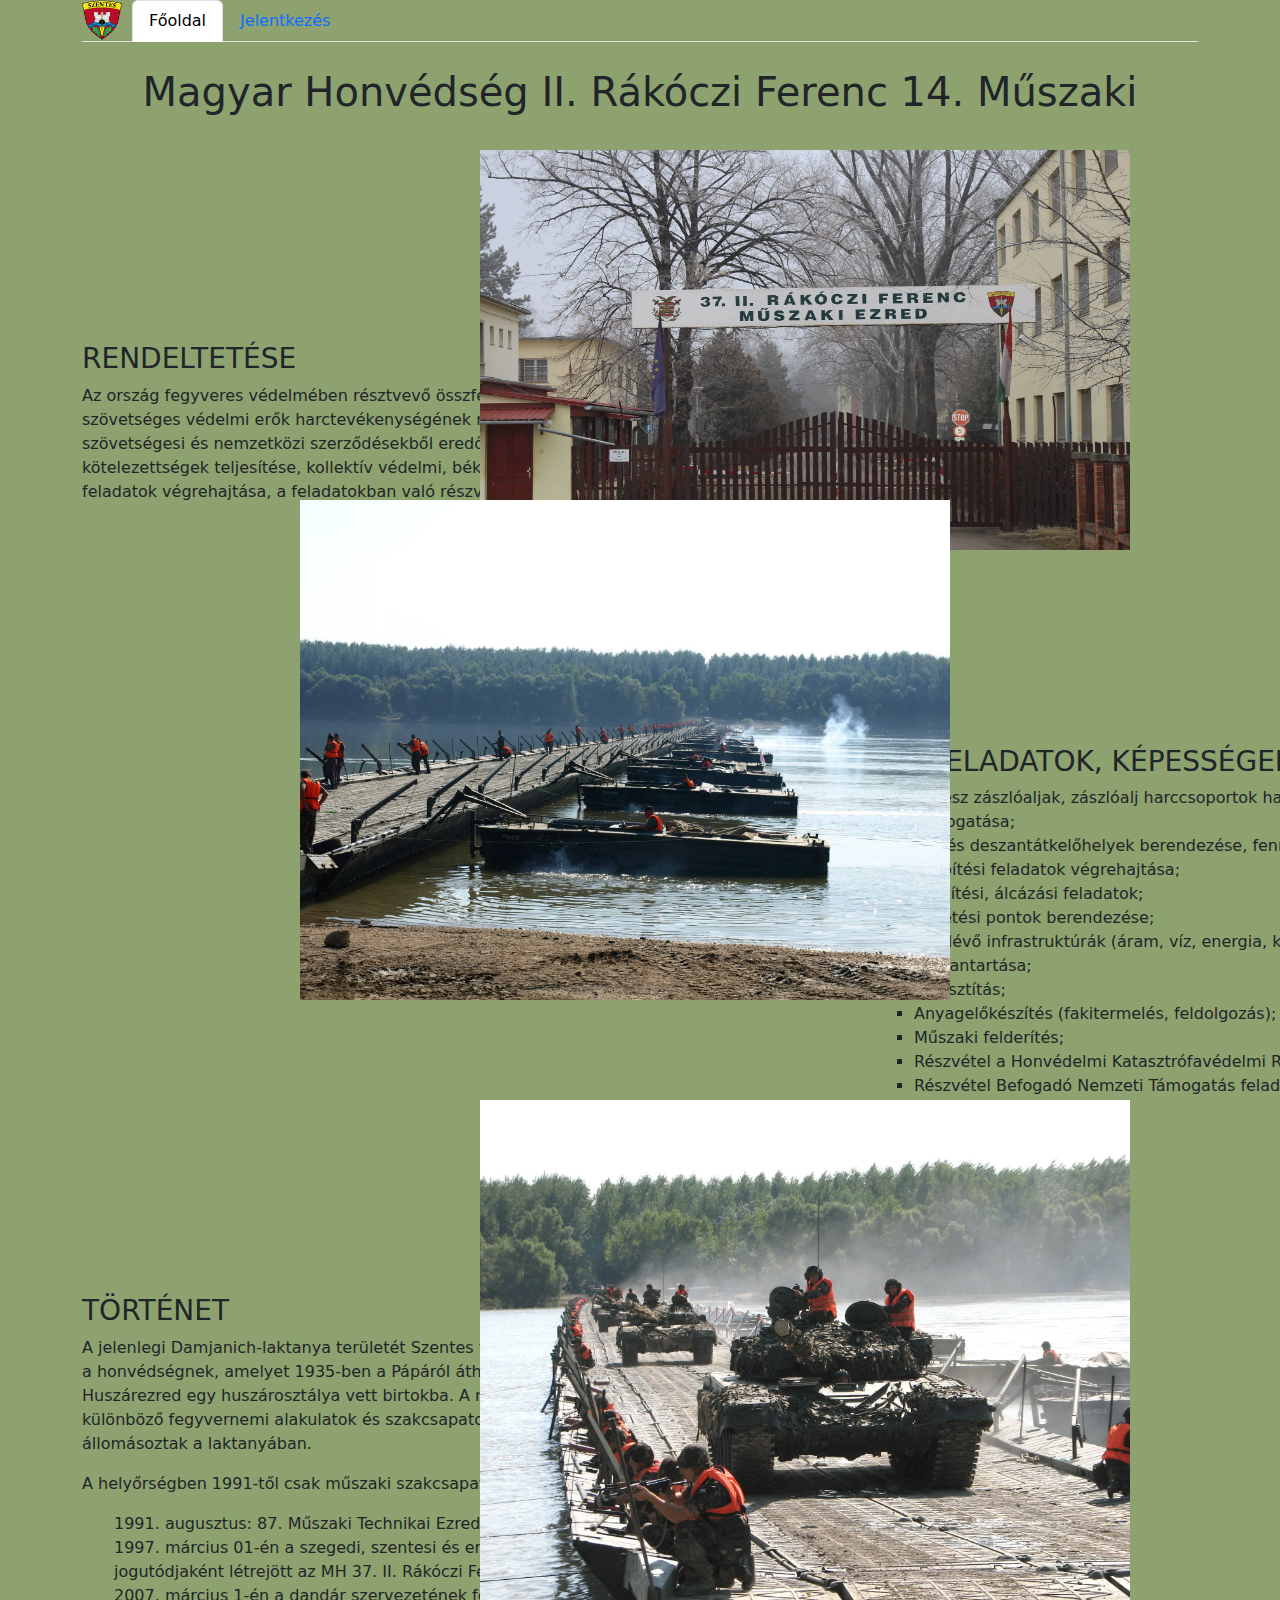
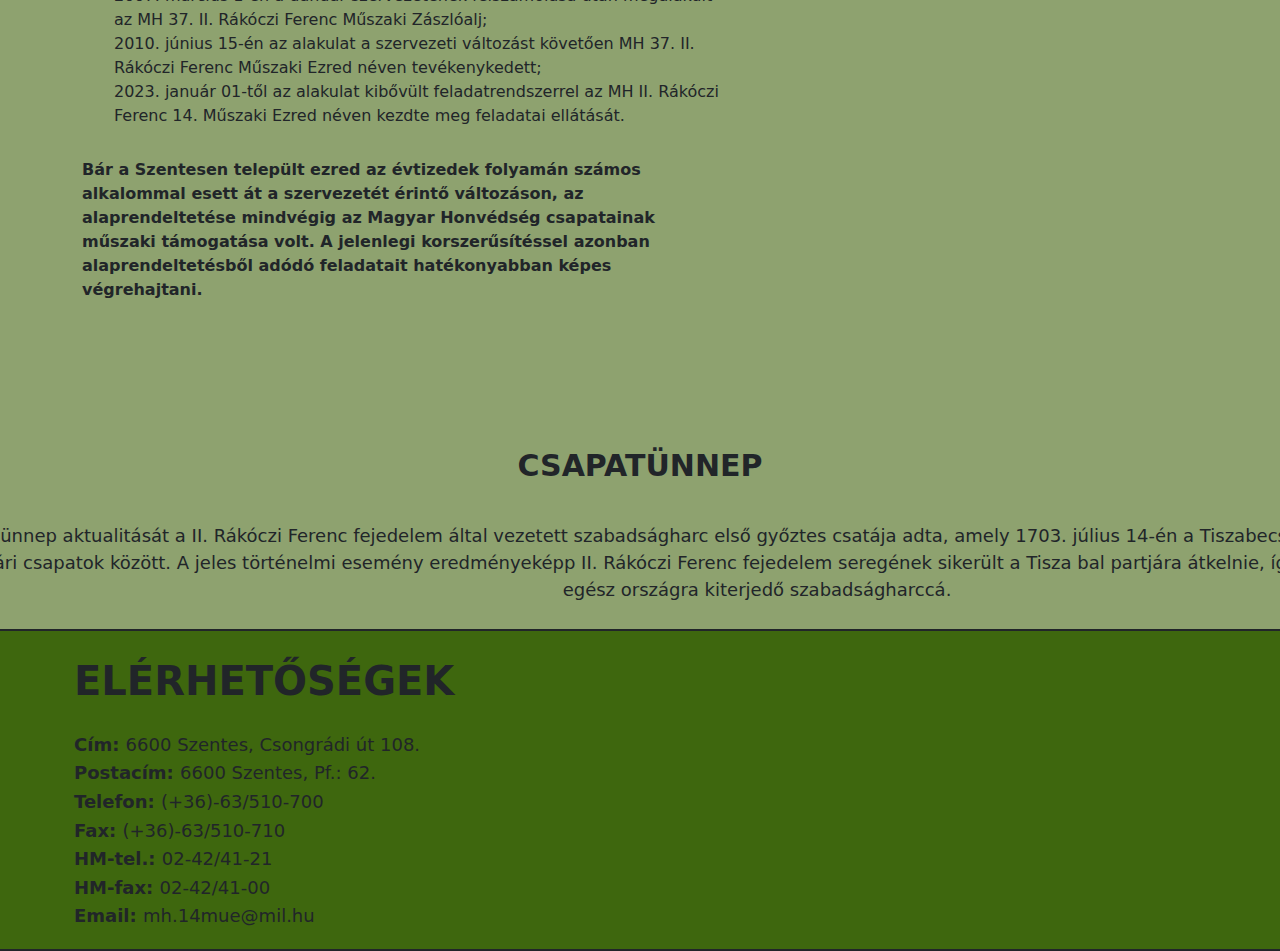
<file: index.html>
<!DOCTYPE html>
<html lang="hu-HU">
<head>
    <meta charset="UTF-8">
    <meta name="viewport" content="width=device-width, initial-scale=1.0">
    
    <link href="https://cdn.jsdelivr.net/npm/bootstrap@5.3.3/dist/css/bootstrap.min.css" rel="stylesheet" integrity="sha384-QWTKZyjpPEjISv5WaRU9OFeRpok6YctnYmDr5pNlyT2bRjXh0JMhjY6hW+ALEwIH" crossorigin="anonymous">
    <script src="https://cdn.jsdelivr.net/npm/bootstrap@5.3.3/dist/js/bootstrap.bundle.min.js" integrity="sha384-YvpcrYf0tY3lHB60NNkmXc5s9fDVZLESaAA55NDzOxhy9GkcIdslK1eN7N6jIeHz" crossorigin="anonymous"></script>
    <title>Toborzo oldal MH</title>
    <link rel="stylesheet" href="honvedseg.css">
</head>
<body style="background-color: #8EA26F;">
    <div class="container">
        <div>
          <ul class="nav nav-tabs">
            <li id="li" class="nav-item">
              <img id="logo" src="63a5618870891145282919.png" alt="logo">
            </li>
            <li class="nav-item">
              <a class="nav-link active" aria-current="page" href="index.html">Főoldal</a>
            </li>
            <li class="nav-item">
              <a class="nav-link" href="jelentkezes.html">Jelentkezés</a>
            </li>
          </ul>
        </div>
        <h1 class="text-center">Magyar Honvédség II. Rákóczi Ferenc 14. Műszaki Ezred</h1>
        <div style="width: 650px; padding-bottom:150px; margin-top: 100px;"><h3>RENDELTETÉSE</h3>
        <p>Az ország fegyveres védelmében résztvevő összfegyvernemi, valamint szövetséges védelmi erők harctevékenységének műszaki támogatása.
            A szövetségesi és nemzetközi szerződésekből eredő egyéb katonai kötelezettségek teljesítése, kollektív védelmi, békeműveleti és humanitárius feladatok végrehajtása, a feladatokban való részvétel.</p>
   </div>
    <img style="width: 650px; height: 400px; display:block; position: absolute; top: 150px; right: 150px;" src="26173304_395714437542378_759082962572788707_o.jpg" alt="">

     <div style="width: 650px; padding-bottom:130px; margin-left: 800px; margin-top: 75px;">
        <h3>FŐ FELADATOK, KÉPESSÉGEK</h3>
            <ul id="iegn">
                <li>Lövész zászlóaljak, zászlóalj harccsoportok harcának közvetlen műszaki támogatása;</li>
                <li>Híd-és deszantátkelőhelyek berendezése, fenntartása;</li>
                <li>Útépítési feladatok végrehajtása;</li>
                <li>Erődítési, álcázási feladatok;</li>
                <li>Vezetési pontok berendezése;</li>
                <li>Meglévő infrastruktúrák (áram, víz, energia, közművek) helyreállítása és karbantartása;</li>
                <li>Víztisztítás;</li>
                <li>Anyagelőkészítés (fakitermelés, feldolgozás);</li>
                <li>Műszaki felderítés;</li>
                <li>Részvétel a Honvédelmi Katasztrófavédelmi Rendszer feladataiban;</li>
                <li>Részvétel Befogadó Nemzeti Támogatás feladataiban.</li>
            </ul>
      </div>        
      
        <img style="width: 650px; height: 500px; display:block; position: absolute; top: 500px; left: 300px;" src="26172774_395714447542377_5770077923560097552_o.jpg" alt="">
    
      <div style="width: 650px; padding-bottom:130px; margin-top: 50px;"><h3>TÖRTÉNET</h3>
        <p>A jelenlegi Damjanich-laktanya területét Szentes városa 1931-ben adományozta a honvédségnek, amelyet 1935-ben a Pápáról áthelyezett Simonyi Óbester Huszárezred egy huszárosztálya vett birtokba. A második világháború után különböző fegyvernemi alakulatok és szakcsapatok, de főleg műszaki katonák állomásoztak a laktanyában.</p>
        <p>A helyőrségben 1991-től csak műszaki szakcsapatok teljesítenek szolgálatot.</p>
        <ul style="list-style-type: none;">
            <li>1991. augusztus: 87. Műszaki Technikai Ezred;</li>
            <li>1997. március 01-én a szegedi, szentesi és ercsi műszaki alakulatok jogutódjaként létrejött az MH 37. II. Rákóczi Ferenc Műszaki Dandár;</li>
            <li>2007. március 1-én a dandár szervezetének felszámolása után megalakult az MH 37. II. Rákóczi Ferenc Műszaki Zászlóalj;</li>
            <li>2010. június 15-én az alakulat a szervezeti változást követően MH 37. II. Rákóczi Ferenc Műszaki Ezred néven tevékenykedett;</li>
            <li>2023. január 01-től az alakulat kibővült feladatrendszerrel az MH II. Rákóczi Ferenc 14. Műszaki Ezred néven kezdte meg feladatai ellátását.</li>
        </ul>
      <p style="margin-top: 30px; font-weight: 600;">Bár a Szentesen települt ezred az évtizedek folyamán számos alkalommal esett át a szervezetét érintő változáson, az alaprendeltetése mindvégig az Magyar Honvédség csapatainak műszaki támogatása volt. A jelenlegi korszerűsítéssel azonban alaprendeltetésből adódó feladatait hatékonyabban képes végrehajtani.</p></div>     
        
        <img style="width: 650px; height: 500px; display:block; position: absolute; top: 1100px; right: 150px;" src="26220550_395714267542395_5300563868502280857_o.jpg" alt="">

        <h3 style="text-align: center; font-weight: 700; font-size: 30px; padding-bottom:30px;">CSAPATÜNNEP</h3>
        <p style="width: 1750px; position: relative; right: 200px; text-align: center; padding-bottom: 10px; font-size: 18px; font-weight: 500;">Július 14. Az ünnep aktualitását a II. Rákóczi Ferenc fejedelem által vezetett szabadságharc első győztes csatája adta, amely 1703. július 14-én a Tiszabecs település határában zajlott a kurucok és a császári csapatok között. A jeles történelmi esemény eredményeképp II. Rákóczi Ferenc fejedelem seregének sikerült a Tisza bal partjára átkelnie, így mozgalma ezzel a csatával vált az egész országra kiterjedő szabadságharccá.</p>

        
      <div style="width: 1909px; border: solid 2px ;padding: 0px 0px 10px 300px; background-color: #3E670E; position: relative; right: 310px;"><h3 style="line-height: 100px; font-weight: bold; font-size: 40px;">ELÉRHETŐSÉGEK</h3>
        <div class="elerheto" >   
          <p><span style="font-weight: bold;">Cím: </span>6600 Szentes, Csongrádi út 108.</p>
          <p><span style="font-weight: bold;">Postacím: </span>6600 Szentes, Pf.: 62.</p>
          <p><span style="font-weight: bold;">Telefon: </span>(+36)-63/510-700</p>
          <p><span style="font-weight: bold;">Fax: </span>(+36)-63/510-710</p>
          <p><span style="font-weight: bold;">HM-tel.: </span>02-42/41-21</p>
          <p><span style="font-weight: bold;">HM-fax: </span>02-42/41-00</p>
          <p><span style="font-weight: bold;">Email: </span>mh.14mue@mil.hu</p>
        </div></div>  
        
  </div>
</body>
</html>
</file>
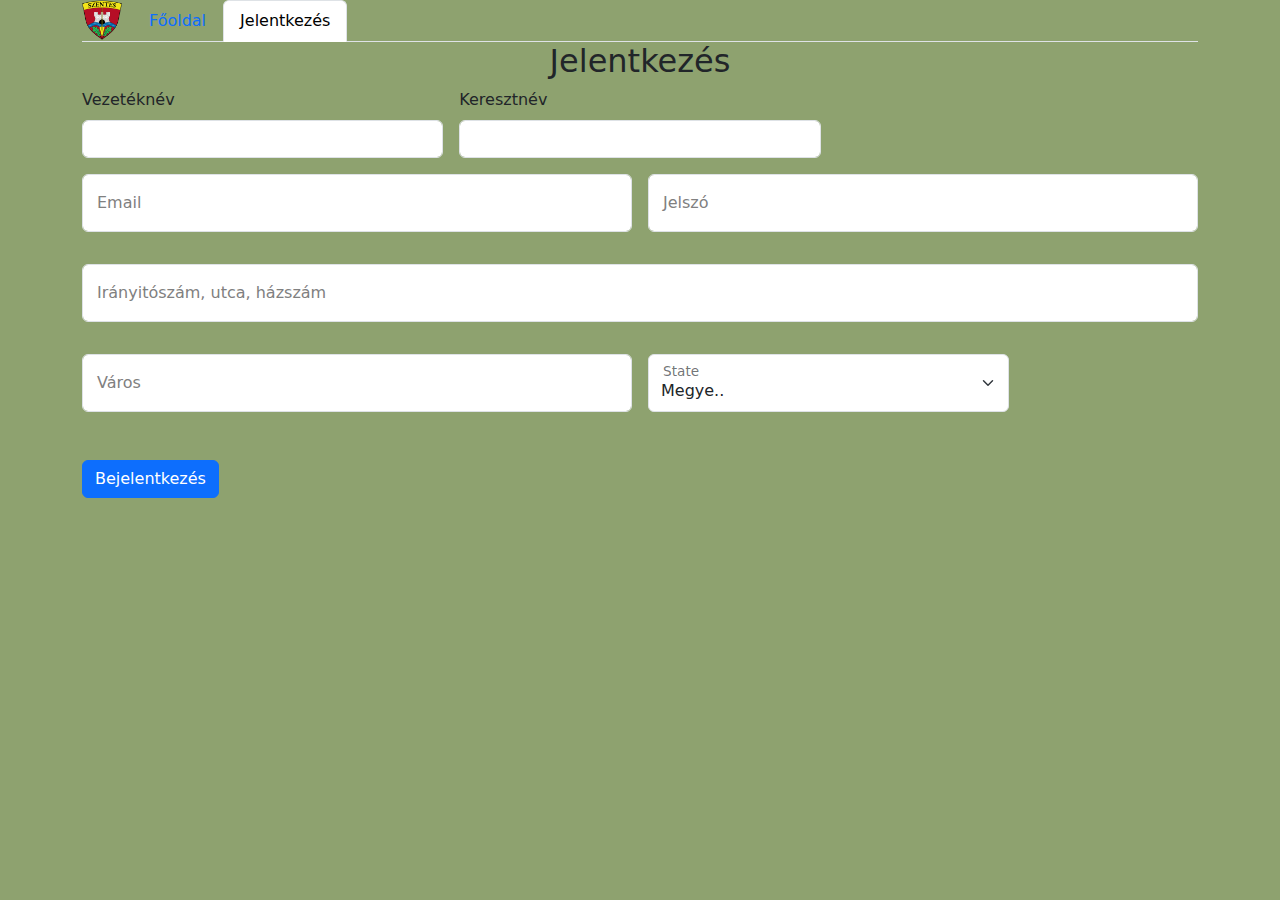
<file: jelentkezes.html>
<!DOCTYPE html>
<html lang="hu-HU">
<head>
    <link href="https://cdn.jsdelivr.net/npm/bootstrap@5.3.3/dist/css/bootstrap.min.css" rel="stylesheet" integrity="sha384-QWTKZyjpPEjISv5WaRU9OFeRpok6YctnYmDr5pNlyT2bRjXh0JMhjY6hW+ALEwIH" crossorigin="anonymous">
    <script src="https://cdn.jsdelivr.net/npm/bootstrap@5.3.3/dist/js/bootstrap.bundle.min.js" integrity="sha384-YvpcrYf0tY3lHB60NNkmXc5s9fDVZLESaAA55NDzOxhy9GkcIdslK1eN7N6jIeHz" crossorigin="anonymous"></script>
    <meta charset="UTF-8">
    <meta name="viewport" content="width=device-width, initial-scale=1.0">
    <link rel="stylesheet" href="honvedseg.css">
    <script src="iegn.js"></script>
    <title>Jelentkezés</title>
</head>
<body style="background-color: #8EA26F;"> 
    <div class="container">
      <ul class="nav nav-tabs">
        <li id="li" class="nav-item">
          <img id="logo" src="63a5618870891145282919.png" alt="logo">
        </li>
        <li class="nav-item">
          <a class="nav-link" href="index.html">Főoldal</a>
        </li>
        <li class="nav-item">
          <a class="nav-link active" aria-current="page" href="jelentkezes.html">Jelentkezés</a>
        </li> 
      </ul>
        <h2 class="text-center">Jelentkezés</h2>
        <!-- FORMMM -->
        <form class="row g-3">
            <div class="col-md-4">
                <label for="validationCustom01" class="form-label">Vezetéknév</label>
                <input type="text" class="form-control needs-validation" id="validationCustom01" value="" required>
                <div class="valid-feedback">
                  Looks good!
                </div>
              </div>
              <div class="col-md-4">
                <label for="validationCustom02" class="form-label">Keresztnév</label>
                <input type="text" class="form-control needs-validation" id="validationCustom02" value="" required>
                <div class="valid-feedback">
                  Looks good!
                </div>
              </div>
              <div class="col-6 form-floating mb-3 col-mb-6">
                <input type="email" class="form-control" id="floatingInput" placeholder="name@example.com">
                <label style="margin-left: 10px; color: gray;" for="floatingInput">Email</label>
              </div>
              <div class="col-6 form-floating mb-3 col-mb-6">
                <input type="password" class="form-control" id="floatingPassword" placeholder="Password">
                <label style="margin-left: 10px; color: gray" for="floatingPassword">Jelszó</label>
              </div>
            <div class="col-12 form-floating mb-3">
              <input type="text" class="form-control" id="floatingInput" id="inputAddress" placeholder="irányitószám, utca, házszám">             
              <label style="margin-left: 10px; color: gray" for="floatingInput" for="inputAddress">Irányitószám, utca, házszám</label>
            </div>
            <div class="col-md-6 form-floating mb-3"> 
              
              <input type="text" class="form-control" id="floatingInput" id="inputAddress" placeholder="irányitószám, utca, házszám">             
              <label style="margin-left: 10px; color: gray" for="floatingInput" for="inputAddress">Város</label>
            </div>
            <div class="col-md-4 form-floating">
              
              <select class="form-select" id="inputState" id="floatingSelect" aria-label="Floating label select example">
                <option selected disabled >Megye..</option>
                <option>Bács-Kiskun vármegye</option>
                <option>Baranya vármegye</option>
                <option>Békés vármegye</option>
                <option>Borsod-Abaúj-Zemplén vármegye</option>
                <option>Csongrád-Csanád vármegye</option>
                <option>Fejér vármegye</option>
                <option>Győr-Moson-Sopron vármegye</option>
                <option>Hajdú-Bihar vármegye</option>
                <option>Heves vármegye</option>
                <option>Jász-Nagykun-Szolnok vármegye</option>
                <option>Komárom-Esztergom vármegye</option>
                <option>Nógrád vármegye</option>
                <option>Pest vármegye</option>
                <option>Somogy vármegye</option>
                <option>Szabolcs-Szatmár-Bereg vármegye</option>
                <option>Tolna vármegye</option>
                <option>Vas vármegye</option>
                <option>Veszprém vármegye</option>
                <option>Zala vármegye</option>
              </select>
              <label style="margin-left: 10px;" for="floatingSelect" for="inputState" class="form-label">State</label>
            </div>
            
            <div class="col-12">
            </div>
            <div class="col-12">
              <button type="submit" class="btn btn-primary">Bejelentkezés</button>
            </div>
          </form>
    </div>
</body>
</html>
</file>
<file: honvedseg.css>
#iegn{
    list-style: square;
}
#logo{
    width: 40px;
    height: 40px;
} 	
#nem{
    font-weight: bold;
}
#ahaok{
    background: transparent;
}
.elerheto{
    line-height: 70%;
    font-size: 18px;
}
h1{
    line-height: 250%;
}
#li{
    padding-right:10px;
}
</file>
